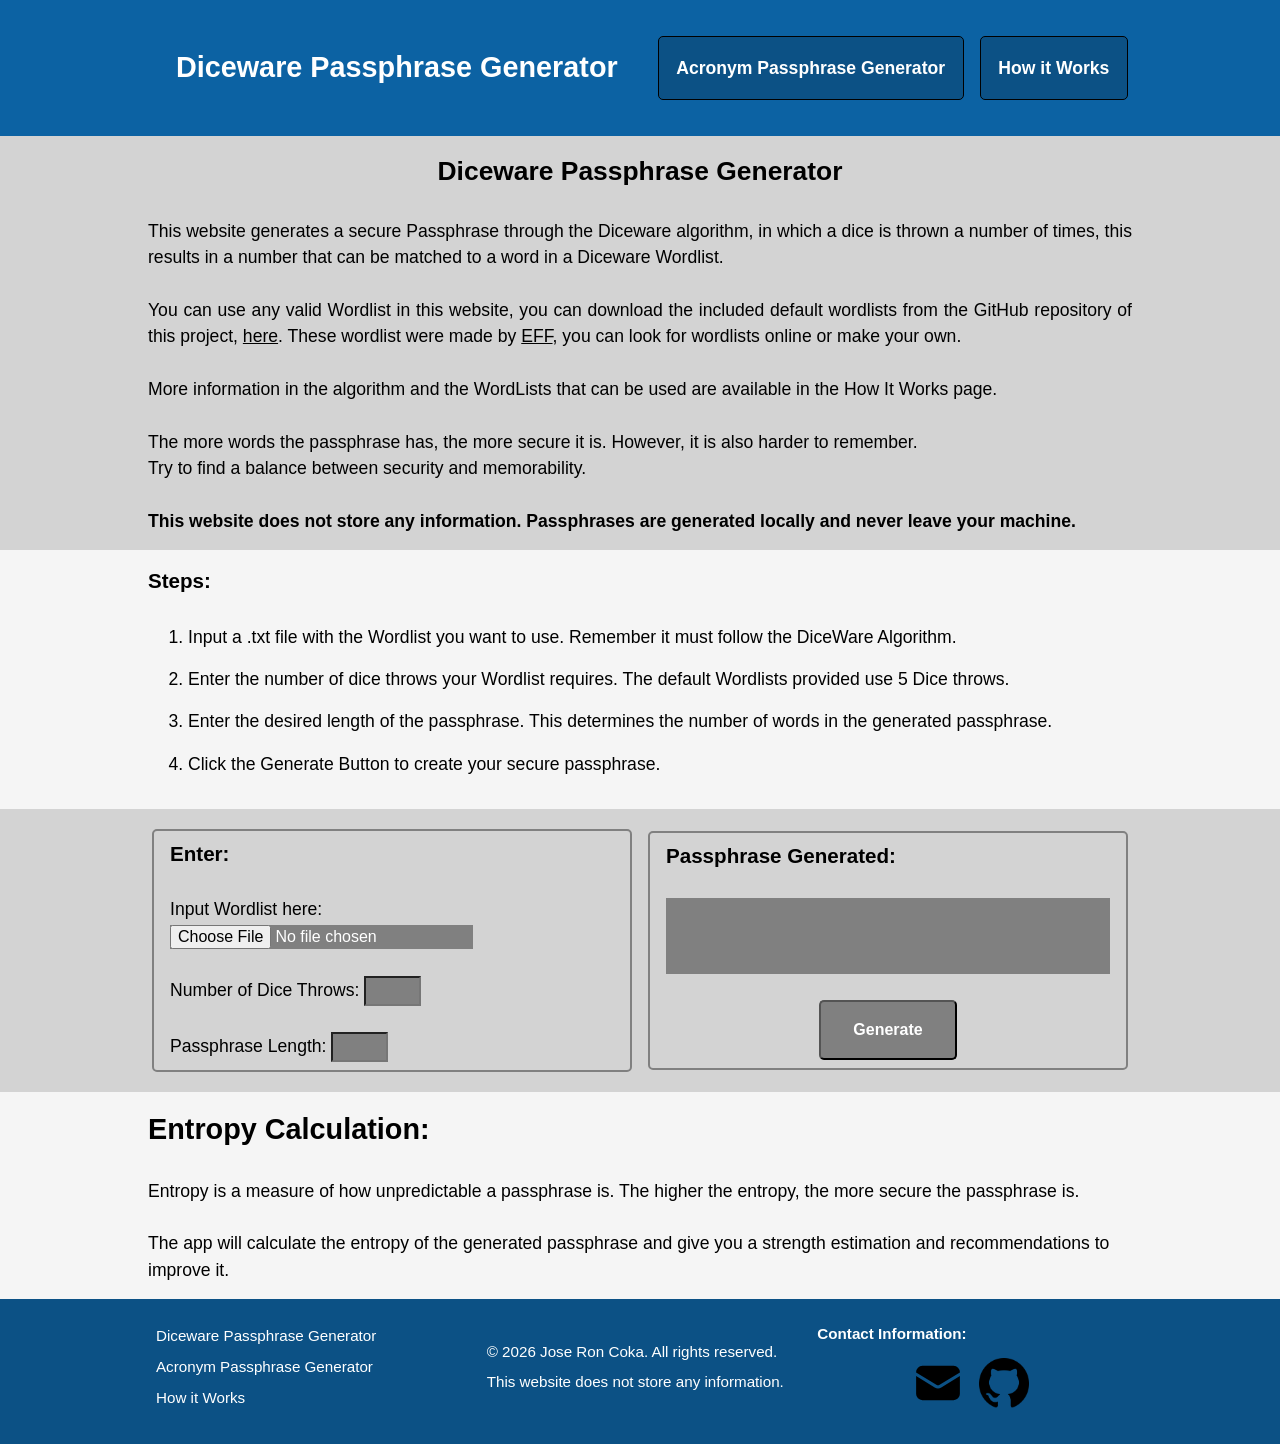
<file: index.html>
<!--File: index.html
Project: Dice Ware Passphrase Generator. Originally an Intro Cybersecurity Project 
Author: Jose Ron Coka
History: Version 2.0 April 20, 2026. Finalized upgraded version
Page: Diceware Passphrase Generator, generates a diceware passphrase.-->

<!DOCTYPE html>

<html lang="en">

<head>
  <meta charset="utf-8" />
  <!--Makes website bigger on smaller screens-->
  <meta name="viewport" content="width=device-width, initial-scale=1.0">
  <title>Diceware Passphrase Generator</title>

  <!--Link to CSS file-->
  <link rel="stylesheet" href="css/style.css">
  <!--Favicon Link-->
  <link rel="icon" type="image/svg" href="/Assets/Images/dice-one.svg">
  <!--SEO Meta Tags-->
  <meta name="description" content="Generate secure random Diceware  passphrases that are safe and strong. For free, no account needed, and no information stored.">
  <meta name="keywords" content="password generator, diceware, secure password, free password generator, passphrase generator, strong password, password strength, online password generator">
  <!--Google Search Console-->
  <meta name="google-site-verification" content="_fuemaNK1qb6_rnVdu6uv735d1CFXUel1taWfyM6eew" />

</head>

<body>

  <header>
    <!--Div class content set layout for each section of website-->
    <div class="content">
      <!--Div class for flexible container, so elements are side to side-->
      <div class="divFlexContainer">

        <!--Navigation Links on navbar-->
        <h2 class="navTitle"><a href="index.html">Diceware Passphrase Generator</a></h2>

        <nav class="navbar">
        
          <a href="AcronymPassphraseGenerator.html">Acronym Passphrase Generator</a>
          <a href="HowItWorks.html">How it Works</a>
        
        </nav>
      </div>
    </div>
  </header>

  <!--Introduction Section explains purpose of the project-->
  <section class="introduction">
    <div class="content">
      <h1>Diceware Passphrase Generator</h1>
      <br>
      <p>
        This website generates a secure Passphrase through the Diceware algorithm, in which a dice is thrown a number of
        times, this results in a number that can be matched to a word in a Diceware Wordlist.<br>
        <br>
        You can use any valid Wordlist in this website, you can download the included default wordlists from the GitHub
        repository of this project, <a href="https://github.com/JoseRonCoka/Diceware-Passphrase-Generator-/tree/main/Wordlists"
          target="_blank">here</a>. These wordlist were made by <a
          href="https://www.eff.org/document/passphrase-wordlists" target="_blank">EFF</a>, you can look for wordlists
        online or make your
        own.<br>
        <br>
        More information in the algorithm and the WordLists that can be used are available in the How It Works page.
        </br>
        <br>
        The more words the passphrase has, the more secure it is. However, it is also harder to remember.</br>
        Try to find a balance between security and memorability.</br>
        <br>
        <strong>This website does not store any information. Passphrases are generated locally and never leave your
          machine.</strong>
      </p>
    </div>
  </section>

  <!--Step to run website section-->
  <section class="steps">
    <div class="content">
      <h3 class="left">Steps:</h3>
      <br>
      <ol>
        <li>
          Input a .txt file with the Wordlist you want to use. Remember it must follow the DiceWare Algorithm.
        </li>
        <li>
          Enter the number of dice throws your Wordlist requires. The default Wordlists provided use 5 Dice throws.
        </li>
        <li>
          Enter the desired length of the passphrase. This determines the number of words in the generated passphrase.
        </li>
        <li>
          Click the Generate Button to create your secure passphrase.
        </li>
      </ol>

    </div>
  </section>

  <!--Generator section, includes the inputs and passphrase result -->
  <section class="generator">
    <div class="content">

      <div class="divFlexContainer">
        <div class="divPanel">
          <h3 class="left">Enter: </h3>
          <br>
          <form action="#">

            <label for="fileIn">Input Wordlist here: </label>
            <input type="file" id="fileIn" name="fileInput" accept=".txt"><br><br>
            <label for="throws">Number of Dice Throws:</label>
            <input type="text" id="throws" name="diceThrows" maxlength="1" size="4"><br></br>
            <label for="lenP">Passphrase Length:</label>
            <input type="text" id="lenP" name="length" maxlength="1" size="4">
        </div>

        <div class="divPanel">
          <h3 id="disLen"></h3>
          <h3 id="test">Passphrase Generated:</h3>
          <br>
          <!--Result display area-->
          <h2 class="result" id="result"></br></h2>
          <br>
          <form action="#">
            <!--Generate button-->
            <input class="button" id="genBut" type="button" value="Generate" />
          </form>


        </div>
      </div>
    </div>
  </section>

  <!--Added Section for entropy results-->
  <section class="entropy">
    <div class="content">
      <h2 class="left">Entropy Calculation:</h2>
      <br>
      <h3 class="left" id="entropyResult"></h3>

      <p id="strength" class="center"></p>
      <p id="finalRec" class="left"></p>

      <p id="finalMess" class="left">
        Entropy is a measure of how unpredictable a passphrase is. The higher the entropy, the more secure the
        passphrase is. </br>
        <br>
        The app will calculate the entropy of the generated passphrase and give you a strength estimation and
        recommendations to improve it. </br>
      </p>
    </div>
  </section>

  <script type="module" src="js/app.js"></script>

</body>

<footer>
  <div class="content">
    <div class="divFlexContainer">
      <!--Navigation on Footer-->
      <div class="footerDivColumn">
        <a class="footerNav" href="index.html">Diceware Passphrase Generator</a>
        <a class="footerNav" href="AcronymPassphraseGenerator.html">Acronym Passphrase Generator</a>
        <a class="footerNav" href="HowItWorks.html">How it Works</a>
      </div>

      <!--Website Information-->
      <div class="footerDivColumn">
        <p>© 2026 Jose Ron Coka. All rights reserved.</p>
        <p>This website does not store any information.</p>
      </div>

      <!--Contact Information-->
      <div class="footerDivColumn">
        <p class="bold">Contact Information:</p>

        <div class="footerLink">
          <a href="mailto:joseroncoka@gmail.com" target="_blank">
            <img class="logoLink" src="Assets/Images/Envelope.svg" alt="GitHub Logo" width="50" height="50">
          </a>
          <a href="https://github.com/JoseRonCoka?" target="_blank">
            <img class="logoLink" src="Assets/Images/GitHub_Invertocat_Black.png" alt="GitHub Logo" width="50"
              height="50">
          </a>
        </div>
      </div>
    </div>
  </div>


</footer>

</html>
</file>
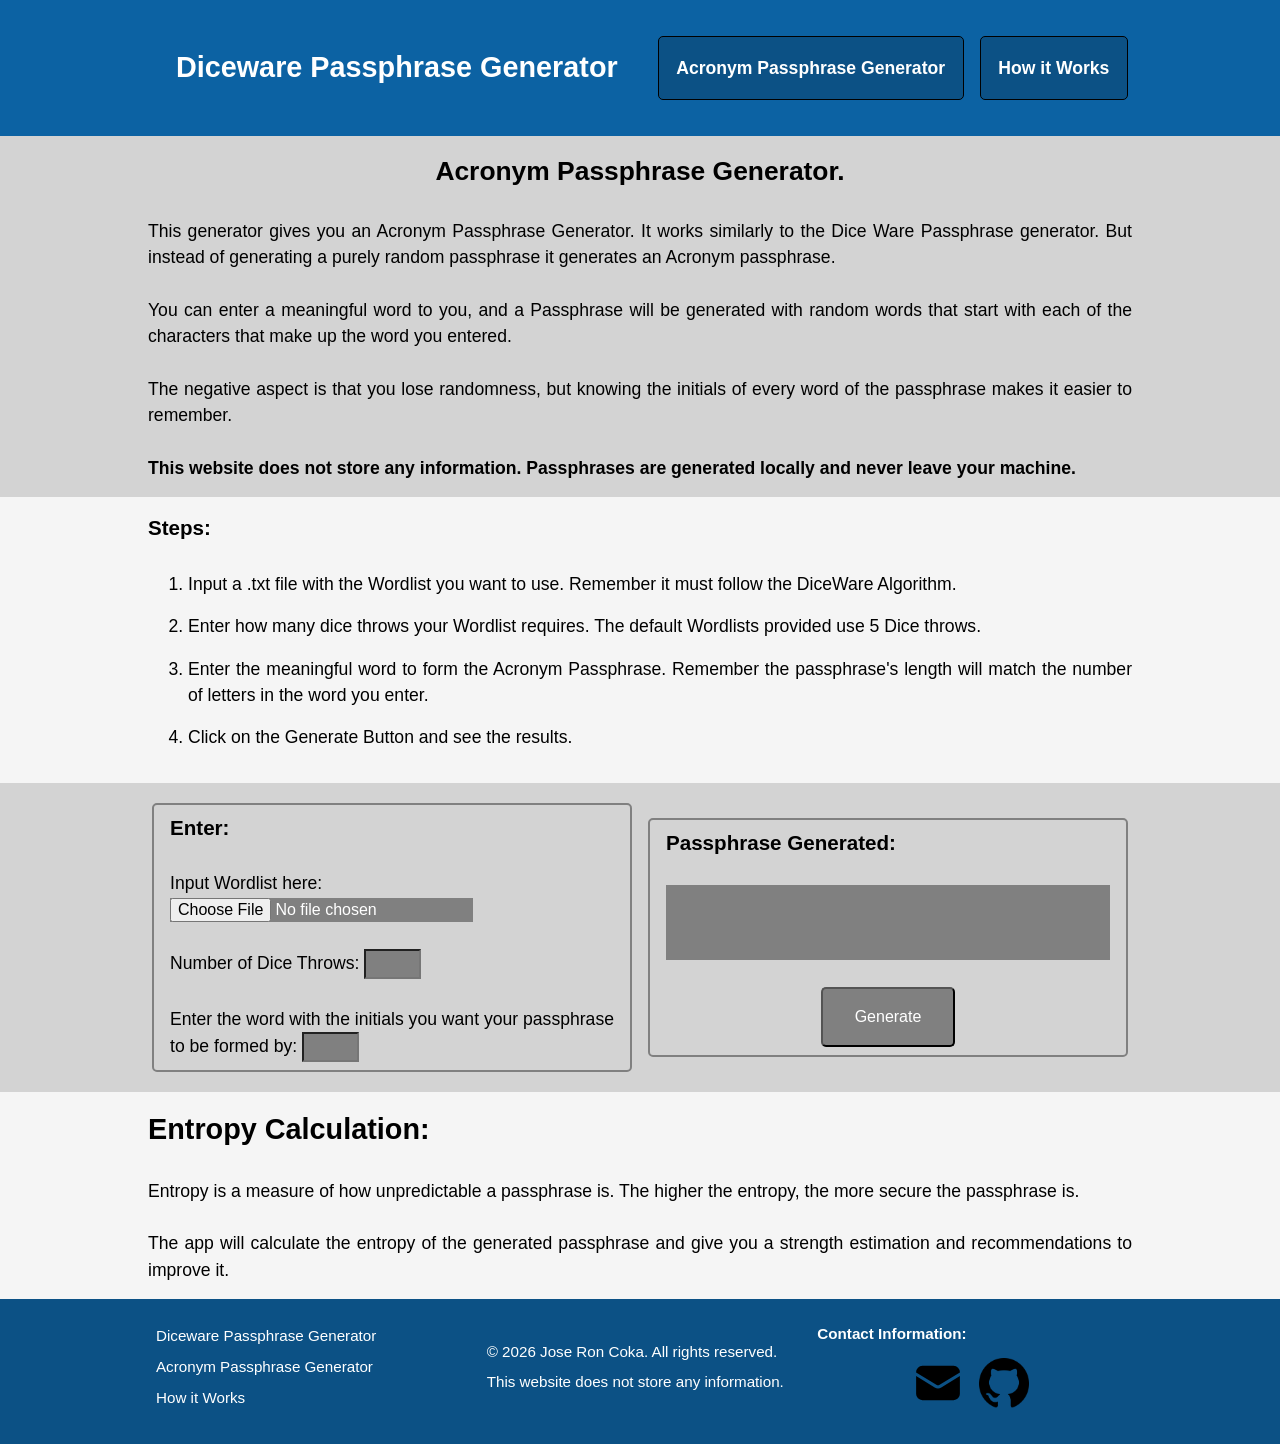
<file: AcronymPassphraseGenerator.html>
<!--File: AcronymPassphraseGenerator.html
Project: Intro Cybersecurity Project Dice Ware Passphrase Generator. 
Author: Jose Ron Coka
History: Version 2.0 April 21, 2026
Page: Acronym Passphrase Generator, generates an acronym passphrase.-->


<!DOCTYPE html>

<html lang="en">

<head>
  <meta charset="utf-8" />
  <!--Makes website bigger on smaller screens-->
  <meta name="viewport" content="width=device-width, initial-scale=1.0">
  <title>Acronym Passphrase Generator</title>

  <!--Link to CSS-->
  <link rel="stylesheet" href="css/style.css">
   <!--Favicon Link-->
  <link rel="icon" type="image/svg" href="/Assets/Images/dice-one.svg">
  <!--SEO Meta Tags-->
  <meta name="description" content="Generate secure random Diceware based acronym passphrases that are safe and strong. For free, no account needed, and no information stored.">
  <meta name="keywords" content="password generator, acronym generator, acronym password, free password generator, passphrase generator, strong password, password strength, online password generator">

</head>

<body>

  <header>

    <div class="content">
      <div class="divFlexContainer">
        <h2 class="navTitle"><a href="index.html">Diceware Passphrase Generator</a></h2>

        <!--Navigation Links on navbar-->
        <nav class="navbar">
          <a href="AcronymPassphraseGenerator.html">Acronym Passphrase Generator</a>
          <a href="HowItWorks.html">How it Works</a>
        </nav>
      </div>
    </div>
  </header>


  <section class="introduction">
    <div class="content">
      <h1>Acronym Passphrase Generator.</h1>
      <br>
      <p>
        This generator gives you an Acronym Passphrase Generator. It works similarly to the Dice Ware Passphrase
        generator. But instead of generating a purely random passphrase it generates an Acronym passphrase.</br>
        <br>
        You can enter a meaningful word to you, and a Passphrase will be generated with random words that start with
        each of the characters that make up the word you entered. </br>
        <br>
        The negative aspect is that you lose randomness, but knowing the initials of every word of the passphrase makes
        it easier to remember.</br>
        <br>
        <strong>This website does not store any information. Passphrases are generated locally and never leave your
          machine.</strong>
      </p>
    </div>
  </section>

  <section class="steps">
    <div class="content">
      <h3 class="left">Steps:</h3>
      <br>
      <ol>
        <li>Input a .txt file with the Wordlist you want to use. Remember it must follow the DiceWare Algorithm.</li>
        <li>Enter how many dice throws your Wordlist requires. The default Wordlists provided use 5 Dice throws.</li>
        <li>Enter the meaningful word to form the Acronym Passphrase. Remember the passphrase's length will match the
          number of letters in the word you enter.</li>
        <li>Click on the Generate Button and see the results.</li>
      </ol>

    </div>
  </section>


  <!--Generator section, includes the inputs and passphrase result -->
  <section class="generator">
    <div class="content">

      <div class="divFlexContainer">
        <div class="divPanel">
          <h3 class="left">Enter: </h3>
          <br>
          <form action="#">

            <label for="fileIn">Input Wordlist here: </label>
            <input type="file" id="fileIn" name="fileInput" accept=".txt"><br><br>
            <label for="throws">Number of Dice Throws:</label>
            <input type="text" id="throws" name="diceThrows" maxlength="1" size="4"><br><br>
            <label for="initials">Enter the word with the initials you want your passphrase to be formed by:</label>
            <input type="text" id="initials" name="initials" size="4">


        </div>

        <div class="divPanel">
          <h3 id="disLen"></h3>
          <h3 id="test">Passphrase Generated:</h3>
          <br>
          <h2 class="result" id="result"></br></h2>
          <form action="#">
            <!--Generate button-->
            <br>
            <input id="genAcrBut" type="button" value="Generate" />
          </form>

          <h3 id="finMess"></h3>
        </div>
      </div>
    </div>
  </section>

  <section class="entropy">
    <div class="content">
      <h2 class="left">Entropy Calculation:</h2>
      <br>
      <h3 class="left" id="entropyResult"></h3>

      <p id="strength" class="left"></p>
      <p id="finalRec" class="left"></p>

      <p id="finalMess">
        Entropy is a measure of how unpredictable a passphrase is. The higher the entropy, the more secure the
        passphrase is. </br>
        <br>
        The app will calculate the entropy of the generated passphrase and give you a strength estimation and
        recommendations to improve it. </br>
      </p>
    </div>
  </section>

</body>

<script type="module" src="js/app.js"></script>

</body>

<footer>
  <div class="content">
    <div class="divFlexContainer">
      <!--Navigation on Footer-->
      <div class="footerDivColumn">
        <a class="footerNav" href="index.html">Diceware Passphrase Generator</a>
        <a class="footerNav" href="AcronymPassphraseGenerator.html">Acronym Passphrase Generator</a>
        <a class="footerNav" href="HowItWorks.html">How it Works</a>
      </div>

      <!--Website Information-->
      <div class="footerDivColumn">
        <p>© 2026 Jose Ron Coka. All rights reserved.</p>
        <p>This website does not store any information.</p>
      </div>

      <!--Contact Information-->
      <div class="footerDivColumn">
        <p class="bold">Contact Information:</p>

        <div class="footerLink">
          <a href="mailto:joseroncoka@gmail.com" target="_blank">
            <img class="logoLink" src="Assets/Images/Envelope.svg" alt="GitHub Logo" width="50" height="50">
          </a>
          <a href="https://github.com/JoseRonCoka?" target="_blank">
            <img class="logoLink" src="Assets/Images/GitHub_Invertocat_Black.png" alt="GitHub Logo" width="50"
              height="50">
          </a>
        </div>
      </div>
    </div>
  </div>
</footer>

</html>
</file>
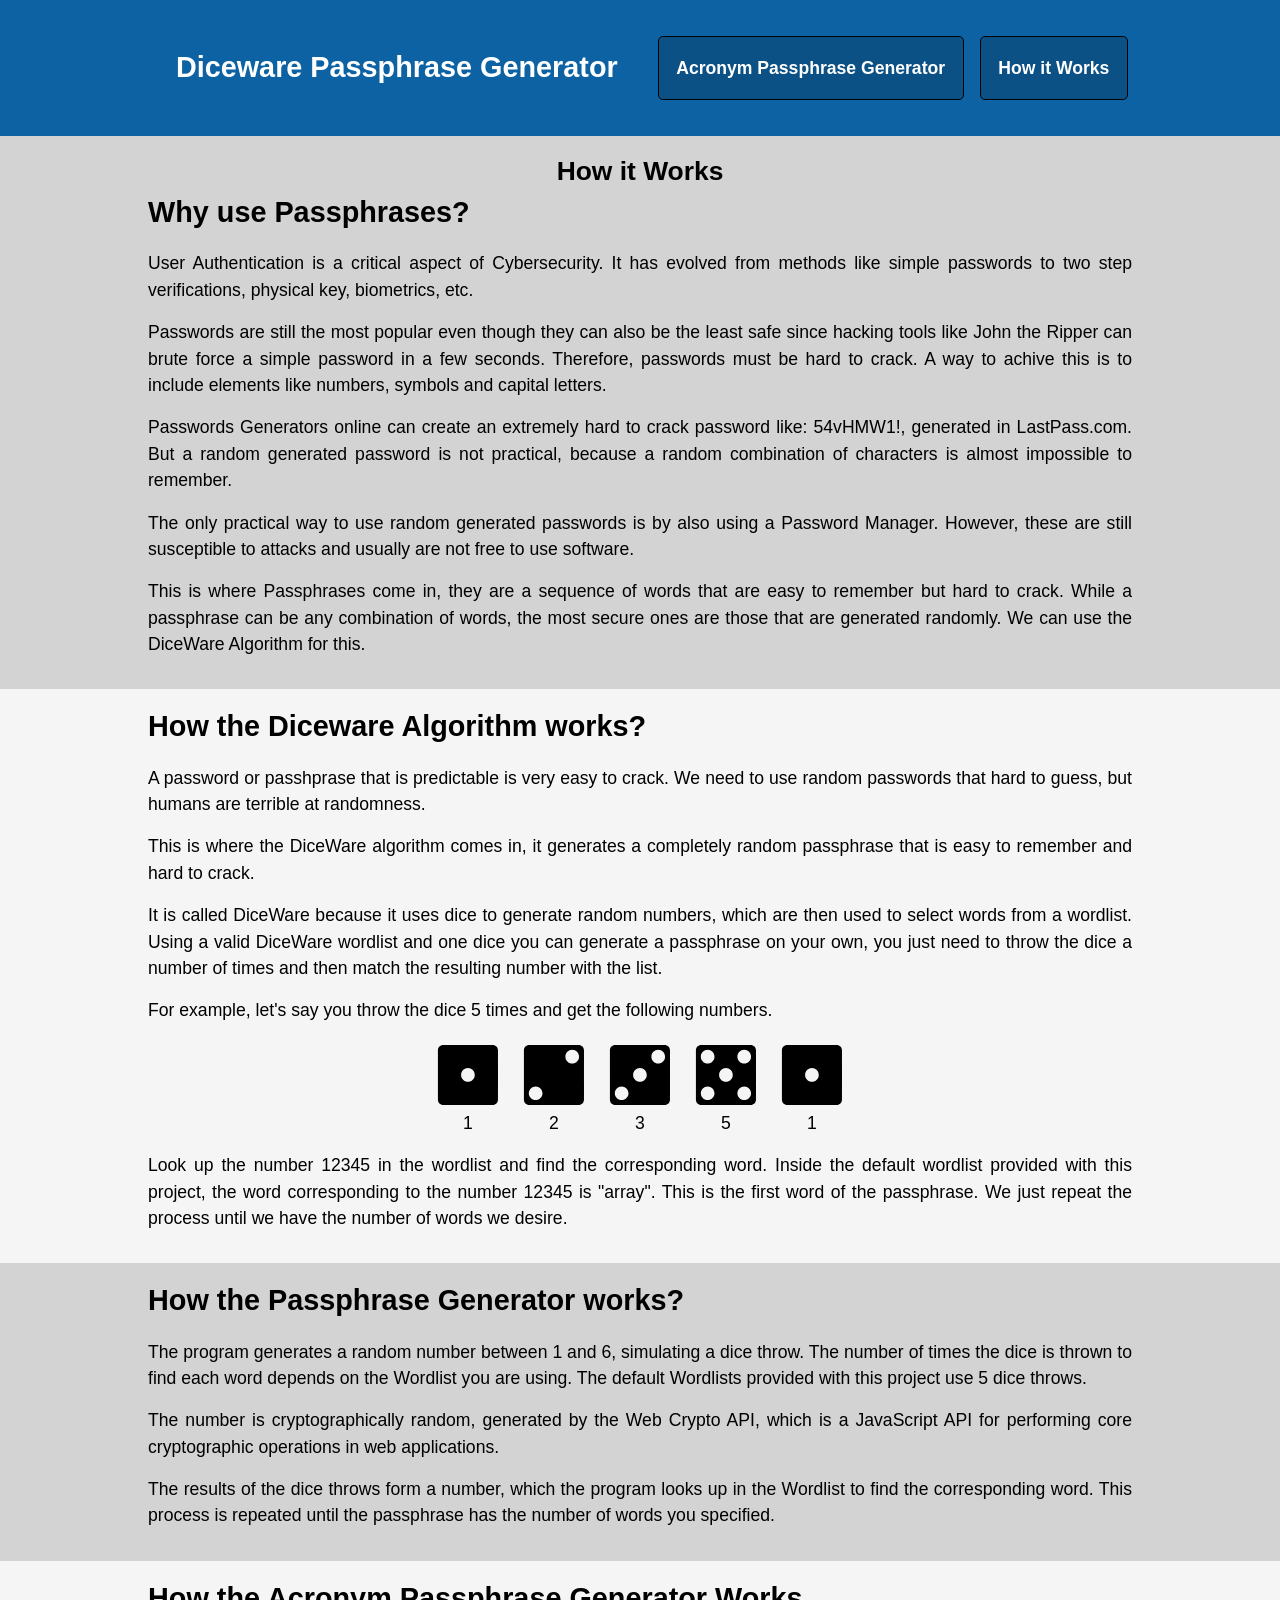
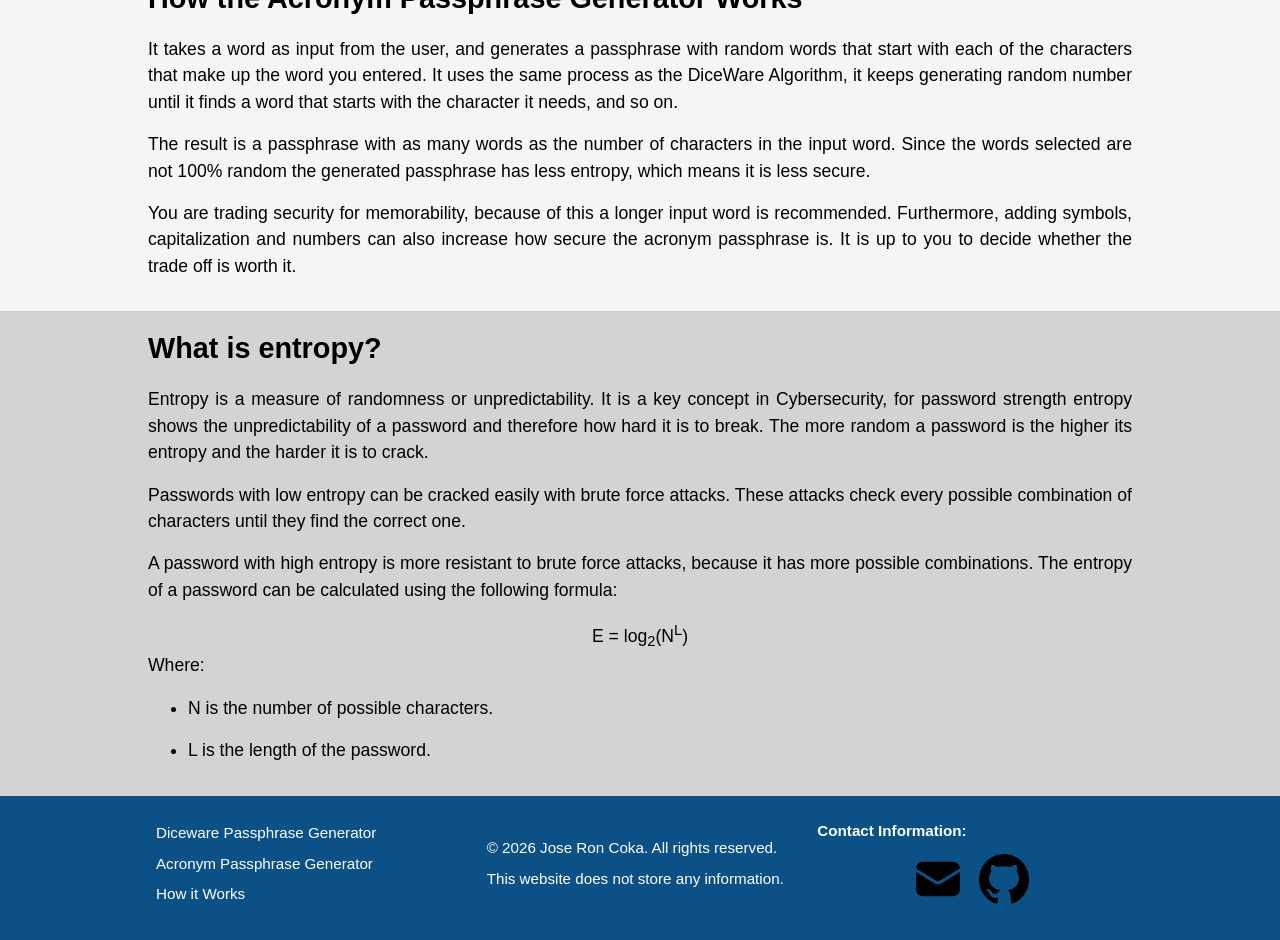
<file: HowItWorks.html>
<!--File: HowItWorks.html
Project: Intro Cybersecurity Project Dice Ware Passphrase Generator. 
Author: Jose Ron Coka
History: Version 2.0 April 21, 2026
Page: How It Works, explains the algorithm.-->


<!DOCTYPE html>

<html lang="en">

<head>
  <meta charset="utf-8" />
  <!--Makes website bigger on smaller screens-->
  <meta name="viewport" content="width=device-width, initial-scale=1.0">
  <title>How It Works</title>

  <!--Link to CSS and JS files-->
  <link rel="stylesheet" href="css/style.css">
   <!--Favicon Link-->
  <link rel="icon" type="image/svg" href="/Assets/Images/dice-one.svg">
  <!--SEO Meta Tags-->
  <meta name="description" content="How the Diceware Passphrase Generator works, how the algorithm works, and why use passphrases instead of passwords.">
  <meta name="keywords" content="password generator, diceware, secure password, free password generator, passphrase generator, strong password, password strength, online password generator">

</head>

<body>

  <header>

    <div class="content">
      <div class="divFlexContainer">
        <h2 class="navTitle"><a href="index.html">Diceware Passphrase Generator</a></h2>

        <!--Navigation Links on navbar-->
        <nav class="navbar">
          <a href="AcronymPassphraseGenerator.html">Acronym Passphrase Generator</a>
          <a href="HowItWorks.html">How it Works</a>
        </nav>
      </div>
    </div>

  </header>


  <section class="graySection">
    <div class="content">

      <h1>How it Works</h1>
      <h2>Why use Passphrases?</h2>

      <p>
        User Authentication is a critical aspect of Cybersecurity. It has evolved from methods like simple passwords to
        two step verifications, physical key, biometrics, etc.
      </p>
      <p>
        Passwords are still the most popular even though they can also be the least safe since hacking tools like John
        the Ripper can
        brute force a simple password in a few seconds. Therefore, passwords must be hard to crack. A way to achive this
        is to include elements
        like numbers, symbols and capital letters.
      </p>
      <p>
        Passwords Generators online can create an extremely hard to crack password like:
        54vHMW1!, generated in LastPass.com. But a random generated password is not practical, because a random
        combination of characters is almost impossible to
        remember.
      </p>
      The only practical way to use random generated passwords is by also using a Password Manager.
      However, these are still susceptible to attacks and usually are not free to use software.
      </p>
      <p>
        This is where Passphrases come in, they are a sequence of words that are easy to remember but hard to crack.
        While a passphrase can be any
        combination of words, the most secure ones are those that are generated randomly. We can use the DiceWare
        Algorithm for this.
      </p>
    </div>
  </section>

  <section class="whiteSection">
    <div class="content">
      <h2>How the Diceware Algorithm works?</h2>

      <p>
        A password or passhprase that is predictable is very easy to crack. We need to use random passwords that hard to
        guess, but
        humans are terrible at randomness.
      </p>
      <p>
        This is where the DiceWare algorithm comes in, it generates a completely random passphrase that is easy to
        remember and hard to crack.
      </p>
      <p>
        It is called DiceWare because it uses dice to generate random numbers, which are then used to select words from
        a
        wordlist.
        Using a valid DiceWare wordlist and one dice you can generate a passphrase on your own, you just need to throw
        the
        dice a number of times and then match the resulting number with the list.
      </p>
      <p>
        For example, let's say you throw the dice 5 times and get the following numbers.
      </p>


      <!--Divs used to format images correctly. Used like a table in this case-->
      <div class="footerLink">
        <div>
          <div>
            <img src="/Assets/Images/dice-one.svg" alt="dice resulting in 1" width="70" height="70">
          </div>
          <div class="divCenter">
            <p>1</p>
          </div>
        </div>

        <div>
          <div>
            <img src="/Assets/Images/dice-two.svg" alt="dice resulting in 2" width="70" height="70">
          </div>
          <div class="divCenter">
            <p>2</p>
          </div>
        </div>

        <div>
          <div>
            <img src="/Assets/Images/dice-three.svg" alt="dice resulting in 3" width="70" height="70">
          </div>
          <div class="divCenter">
            <p>3</p>
          </div>
        </div>

        <div>
          <div>
            <img src="/Assets/Images/dice-five.svg" alt="dice resulting in 5" width="70" height="70">
          </div>
          <div class="divCenter">
            <p>5</p>
          </div>
        </div>

        <div>
          <div>
            <img src="/Assets/Images/dice-one.svg" alt="dice resulting in 1" width="70" height="70">
          </div>
          <div class="divCenter">
            <p>1</p>
          </div>
        </div>
      </div>

      <p>
        Look up the number 12345 in the wordlist and find the corresponding word.
        Inside the default wordlist provided with this project, the word corresponding to the number 12345 is "array".
        This is the first word of the passphrase. We just repeat the process until we have the number of words we
        desire.
      </p>

    </div>
  </section>

  <section class="graySection">
    <div class="content">
      <h2>How the Passphrase Generator works?</h2>

      <p>
        The program generates a random number between 1 and 6, simulating a dice throw. The number of times the dice is
        thrown to find each word depends on the Wordlist you are using. The default Wordlists provided with this project
        use 5 dice throws.
      </p>
      <p>
        The number is cryptographically random, generated by the Web Crypto API, which is a JavaScript API for
        performing
        core cryptographic operations in web applications.
      </p>
      <p>
        The results of the dice throws form a number, which the program looks up in the Wordlist to find the
        corresponding
        word.
        This process is repeated until the passphrase has the number of words you specified.
      </p>
    </div>
  </section>

  <section class="whiteSection">
    <div class="content">
      <h2>How the Acronym Passphrase Generator Works</h2>

      <p>
        It takes a word as input from the user, and generates a passphrase with random words that start with each of the
        characters that make up the word you entered.
        It uses the same process as the DiceWare Algorithm, it keeps generating random number until it finds a word that
        starts with the character it needs, and so on.
      </p>
      <p>
        The result is a passphrase with as many words as the number of characters in the input word.
        Since the words selected are not 100% random the generated passphrase has less entropy, which means it is less
        secure.
      </p>
      <p>
        You are trading security for memorability, because of this a longer input word is recommended.
        Furthermore, adding symbols, capitalization and numbers can also increase how secure the acronym passphrase is.
        It is up to you to decide whether the trade off is worth it.
      </p>
    </div>
  </section>

  <section class="graySection">
    <div class="content">
      <h2>What is entropy?</h2>

      <p>
        Entropy is a measure of randomness or unpredictability. It is a key concept in Cybersecurity, for password
        strength entropy shows the unpredictability of a password and therefore how hard it is to break.
        The more random a password is the higher its entropy and the harder it is to crack.
      </p>
      <p>
        Passwords with low entropy can be cracked easily with brute force attacks.
        These attacks check every possible combination of characters until they find the correct one.
      </p>
      <p>
        A password with high entropy is more resistant to brute force attacks, because it has more possible
        combinations.
        The entropy of a password can be calculated using the following formula:
      </p>
      <div class="divCenter">
        <span>E = log<sub>2</sub>(N<sup>L</sup>)</span>
      </div>
      <p>
        Where:
      </p>
      <ul>
        <li>N is the number of possible characters.</li>
        <li>L is the length of the password.</li>
      </ul>
    </div>
  </section>

  <script src="js/app.js"></script>

</body>

<footer>
  <div class="content">
    <div class="divFlexContainer">
      <!--Navigation on Footer-->
      <div class="footerDivColumn">
        <a class="footerNav" href="index.html">Diceware Passphrase Generator</a>
        <a class="footerNav" href="AcronymPassphraseGenerator.html">Acronym Passphrase Generator</a>
        <a class="footerNav" href="HowItWorks.html">How it Works</a>
      </div>

      <!--Website Information-->
      <div class="footerDivColumn">
        <p>© 2026 Jose Ron Coka. All rights reserved.</p>
        <p>This website does not store any information.</p>
      </div>

      <!--Contact Information-->
      <div class="footerDivColumn">
        <p class="bold">Contact Information:</p>

        <div class="footerLink">
          <a href="mailto:joseroncoka@gmail.com" target="_blank">
            <img class="logoLink" src="Assets/Images/Envelope.svg" alt="GitHub Logo" width="50" height="50">
          </a>
          <a href="https://github.com/JoseRonCoka?" target="_blank">
            <img class="logoLink" src="Assets/Images/GitHub_Invertocat_Black.png" alt="GitHub Logo" width="50"
              height="50">
          </a>
        </div>
      </div>
    </div>
  </div>


</footer>

</html>
</file>
<file: css/style.css>
/*File: DiceWarePassphraseGenerator.html
/*Project: Intro Cybersecurity Project Dice Ware Passphrase Generator. 
/*Author: Jose Ron Coka
/*History: Version 1.0 December 10, 2022. First Fully working prototype-->*/

/* ||CSS Reset*/
*,
*::before,
*::after {
  box-sizing: border-box;
}

* {
  margin: 0;
}

body {
  line-height: 1.5;
  -webkit-font-smoothing: antialiased;
}

img,
picture,
video,
canvas,
svg {
  display: block;
  max-width: 100%;
}

input,
button,
textarea,
select {
  font: inherit;
}

p,
h1,
h2,
h3,
h4,
h5,
h6 {
  overflow-wrap: break-word;
}







/* ||General Styles */

header {
  /*background-color: gray;*/
  background-color: rgb(12, 98, 163);
  padding: 1rem 1rem;
  /*display: flex;*/
  /*justify-content: space-between;
  align-items: center;
  text-decoration: none;*/

  h2 {
    color: white;
    text-decoration: none;
    margin: 0 auto;
  }
}

body {
  font-family:
    "Trebuchet MS", "Lucida Sans Unicode", "Lucida Grande", "Lucida Sans",
    Arial, sans-serif;
  font-size: 1.1rem;
  text-align: justify;
  background-color: lightgray;
  /*background-color: whitesmoke;*/

  h1 {
    text-align: center;
  }
}

footer {
  /*display: flex;*/
  align-items: center;
  justify-content: center;
  background-color:  rgb(12, 81, 133);
  /*padding: 1rem 1rem;*/
  color: white;
  text-decoration: none;
  font-size: 0.95rem;
  width: 100%;
}

nav {
  display: flex;
  gap: 1rem;
  justify-content: center;
  align-items: center;
}

nav a {
  text-decoration: none;
  background-color: darkgray;
  background-color: rgb(12, 81, 133);
  color: white;
  padding: 1em 1em;
  /*8px 5px;*/
  border-radius: 5px;
  text-align: right;

 /* h2{
    color: white;
    margin: 0.5rem;
    text-decoration: none;
    font-size: 50px;
    text-align: left;}*/
}
  
h2{
  font-size: 1.8rem;
}

/* Style the list items in the steps section */
li{
  margin-bottom: 1rem;
}

input {
  font-size: 1rem;
  background-color: gray;
  color: white;
  caret-color: white;
 
}

#throws{
  caret-color: white;
}

input[type="button"] {
  padding: 1rem 2rem;
  border-radius: 5px;
  cursor: pointer;
  text-align: center;
  display: block;
  margin: auto;
}






/* ||Layout Utilities */

/*Content Wrapper*/
.content{
  width: 100%;
  max-width: 1000px;
  /*min-width: 350px;*/
  margin: 0 auto;
  /*border: red solid 2px;*/
  padding: 1rem 0.5rem;
}

.divFlexContainer {
  /*border: solid rgb(23, 138, 226);*/
  display: flex;
  /* space between panels */
  gap: 1rem;
  padding: 0.25rem 0.25rem;
  width: 100%;
  justify-content: flex-end;
  /* centre them horizontally */
  align-items: center;

}
.divPanel {
  padding: 0.5rem 1rem;
  border: 2px solid gray;
  border-radius: 5px;
  width: 100%;
  text-align: left;
}

/*
.contentNav{
  width: 100%;
  max-width: 1000px;
  min-width: 350px;
  margin: 0 auto;
  border: red solid 2px;
  display:flex;
  justify-content: flex-end;
  align-items: center;
}*/



.navTitle a{
  text-decoration: none;
  color: white;
  /*border: solid black 1px;*/
  font-weight: bold
}

.navTitle a:hover{
  color: white;
}

.navbar a {
  text-decoration: none;
  color: white;
  border: solid black 1px;
  font-weight: bold;
}

/*
.navbar a:hover {
  background-color: lightgray;
  color: gray;
}*/



footer div {
  /*display: flex;
  flex-direction: column;
  justify-content: center;
  align-items: flex-start;*/
  text-align: justify;
  padding: 0.25rem 0.25rem;
  /*border: 2px black solid;*/
  width: 100%;
  text-decoration: none;

  a {
    text-decoration: none;
    color: white;
    margin-bottom: 0.5rem;
  }

  p{
    margin-bottom: 0.5rem;
  }
}

.footerDivColumn{
  display: flex;
  flex-direction: column;
  justify-content: center;
  align-items: flex-start;
  text-align: justify;
  padding: 0.25rem 0.25rem;
  /*border: 2px black solid;*/
  width: 100%;
  text-decoration: none;
  margin:0;
}

.footerLink {
  width: 100%;
  display: flex;
  flex-direction: row;
  justify-content: center; /*Horizontal alignment for logo links*/
  align-items: center; /*Vertical alignment for logo links*/
  gap: 1rem;
}

.footerNav hover{
  text-decoration: underline;
}

/*
footer div a img {
  display: flex;
  justify-content: center;
  align-items: flex-start;
}*/




a:hover {
  /*color: lightgray;*/
  text-decoration: underline;
}



/*||Sections Classes*/

.introduction {
  width: 100%;
  /*padding: 1rem 1rem;*/

  p {
    text-align: justify;
  }
}

.introduction p a {
  text-decoration: underline;
  color: black;
}

.steps {
  width: 100%;
  /*padding: 1rem 1rem;*/
  background-color: whitesmoke;
}


.generator {
  /*display: flex;
  gap: 20px;
  padding: 1rem 1rem;*/
  width: 100%;
}

.entropy {
  /*font-size: 1rem;*/
  background-color: whitesmoke;
  /*padding: 1rem 1rem;*/
}

.whiteSection {
  width: 100%;
  /*padding: 2rem 1rem;*/
  background-color: whitesmoke;

  p {
    text-align: justify;
    margin-bottom: 1rem;
  }

  h2{
    margin-bottom: 1rem;
  }
}

.graySection {
  width: 100%;
  /*padding: 1rem 1rem;*/
  background-color: lightgrey;

  p {
    text-align: justify;
    margin-bottom: 1rem;
  }

   h2{
    margin-bottom: 1rem;
  }
}

.bold {
  font-weight: bold;
}

.button {
  font-weight: bold;
}

.button:hover {
  background-color:  rgb(160, 160, 160);
  color: white;
  text-decoration: underline;
}



.center {
  text-align: center;
}

.left {
  text-align: left;
}




.result {
  color: white;
  background-color: grey;
  padding: 1rem;
}

.divCenter{
  display: flex;
  justify-content: center;
  align-items: center;
  width: 100%;
}

/* Image css */
.image-container {
  display: flex;
  gap: 1rem;
  /* space between images */
  justify-content: center;
  /* centre them horizontally */
  align-items: center;
  /* align them vertically */
}

.image-container img {
  width: 30%;
  /* each image takes up 30% of container */
  max-width: 300px;
  /* never gets bigger than 300px */
  height: auto;
  /* maintains aspect ratio */
  border-radius: 8px;
  /* optional — rounds corners */
}

@media (max-width: 600px) {
  .divFlexContainer{
    flex-direction: column;
    /* stack panels vertically on small screens */
  }
}
</file>
